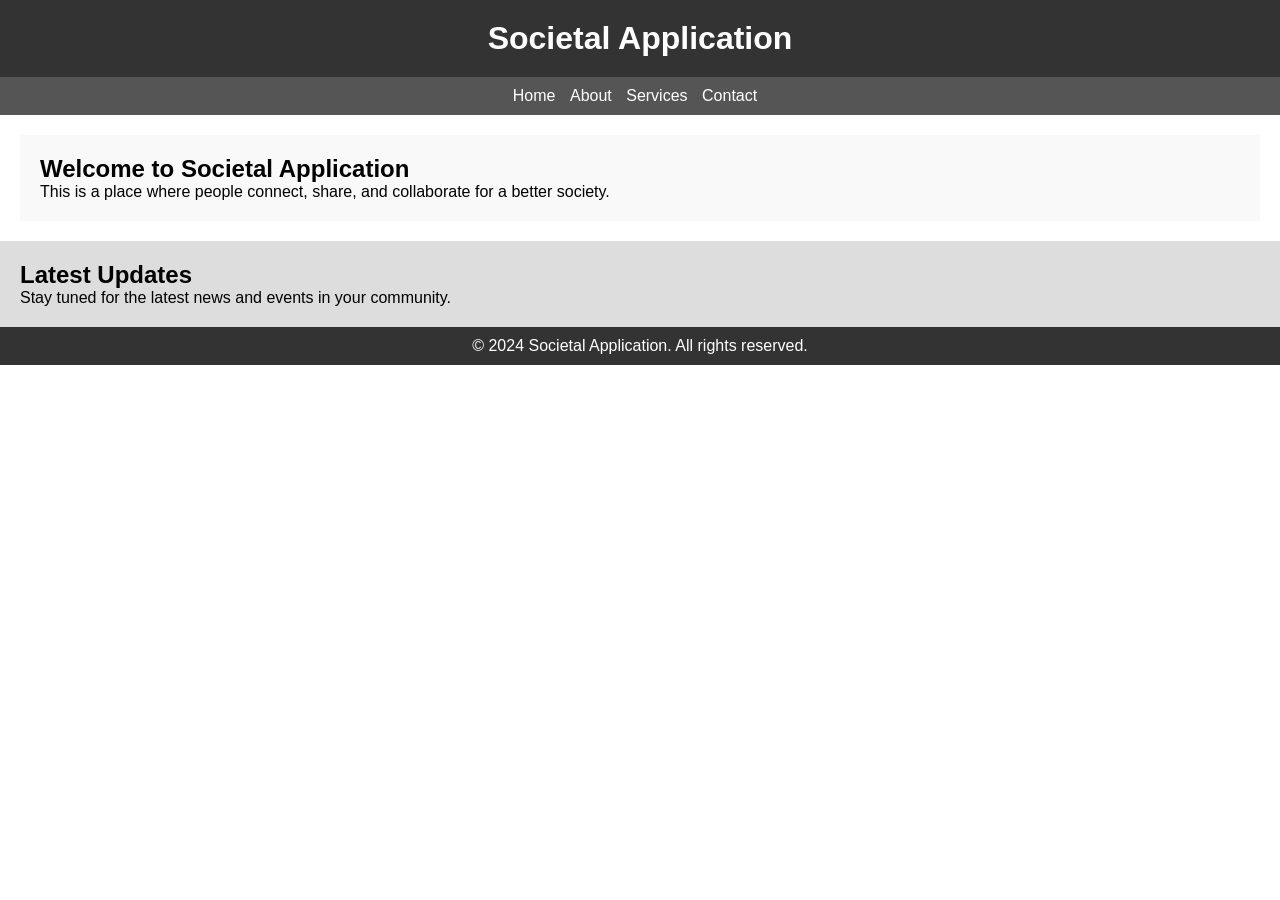
<file: index.html>
<!DOCTYPE html> 
<html lang="en"> 
<head> 
    <meta charset="UTF-8"> 
    <meta name="viewport" content="width=device-width, initial-scale=1.0"> 
    <title>Societal Application</title> 
    <link rel="stylesheet" href="styles.css"> 
</head> 
<body> 
    <header> 
        <h1>Societal Application</h1> 
    </header>  
    <nav> 
        <ul> 
            <li><a href="#">Home</a></li> 
            <li><a href="#">About</a></li> 
            <li><a href="#">Services</a></li> 
            <li><a href="#">Contact</a></li> 
        </ul> 
    </nav>   
    <section class="main-content"> 
        <article> 
            <h2>Welcome to Societal Application</h2> 
            <p>This is a place where people connect, share, and collaborate for a better society.</p> 
        </article> 	 
    </section> 
   <aside> 
        <h2>Latest Updates</h2> 
        <p>Stay tuned for the latest news and events in your community.</p> 
    </aside>   
    <footer> 
        <p>&copy; 2024 Societal Application. All rights reserved.</p> 
    </footer> 
</body> 
</html>
</file>
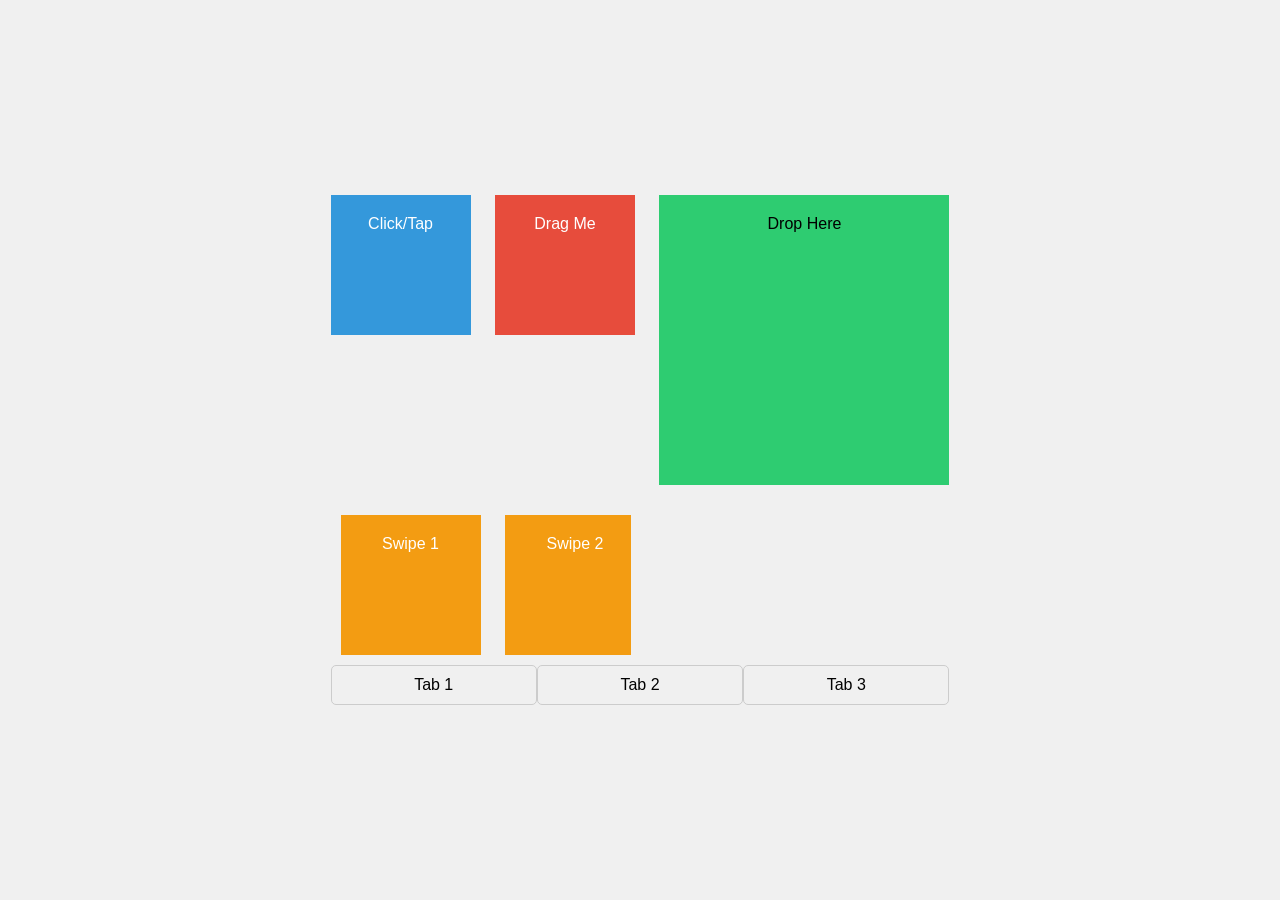
<file: index_exp2.html>
<!DOCTYPE html> 
 <html lang="en"> 
 <head> 
    <meta charset="UTF-8"> 
    <meta name="viewport" content="width=device-width, initial-scale=1.0"> 
    <title>UI Interaction Patterns</title> 
    <style> 
        /* Add your styles here */  body {             font-family: Arial, sans-serif;             margin: 0;  padding: 0; 
            display: flex;             align-items: center;  justify-content: center;             height: 100vh;  background-color: #f0f0f0; 
        } 
  .container {             text-align: center; 
        } 
        .box {             width: 100px;             height: 100px;             background-color: #3498db; 
            color: #fff;             display: inline-block;             margin: 10px;             padding: 20px;             cursor: pointer;             transition: background-color 0.3s ease; 
        } 
        .box:hover {             background-color: #2980b9; 
        } 
        .draggable-box {             width: 100px;             height: 100px;             background-color: #e74c3c; 
            color: #fff; 
 
  	 display: inline-block; 
            margin: 10px;  padding: 20px; 
            cursor: move;             user-select: none; 
        } 
        .droppable-area {             width: 250px;             height: 250px;  background-color: #2ecc71; 
            margin: 10px;  padding: 20px; 
            display: inline-block; 
        } 
        .swipe-container {             width: 300px;             height: 150px;             overflow: hidden;  position: relative;             margin: 10px; 
        } 
        .swipe-content { white-space: nowrap; 
            transition: transform 0.3s ease; 
        } 
.swipe-item { 
            display: inline-block;             width: 100px;             height: 100px;  background-color: #f39c12; 
            color: #fff;             margin: 10px; 
  	padding: 20px; 
            cursor: pointer; 
        } 
        .modal {             display: none;  position: fixed; 
            top: 0;             left: 0;             width: 100%;             height: 100%;  background: rgba(0, 0, 0, 0.5);  justify-content: center;             align-items: center; } 
        .modal-content {  background: #fff;  padding: 20px;  border-radius: 5px; 
        } 
.tabs { 
            display: flex;             margin: 10px; 
        }         .tab {             flex: 1; 
 padding: 10px; 
            text-align: center;             cursor: pointer;  border: 1px solid #ccc;  border-radius: 5px; 
        } 
        .tab-content {             display: none; 
        } 
    .dropdown {  position: relative;             display: inline-block;             margin: 10px; 
        } 
        .dropdown-content {             display: none;  position: absolute;  background-color: #fff;  box-shadow: 0 8px 16px rgba(0,0,0,0.2); 
            z-index: 1; 
} 
        .dropdown:hover .dropdown-content { 
            display: block; 
        } 
        .toggle-switch {  position: relative;             display: inline-block;             width: 60px;             height: 34px; 
        } 
 .toggle-switch input { 
            opacity: 0;             width: 0;             height: 0;         } 
        .slider {  position: absolute; 
            cursor: pointer;             top: 0;             left: 0;             right: 0; 
 bottom: 0;  background-color: #ccc; 
            transition: .4s; 
 border-radius: 34px; 
        } 
.slider:before { 
 position: absolute;             content: "";             height: 26px;             width: 26px;             left: 4px; 
bottom: 4px;  background-color: #fff; 
            transition: .4s; 
 border-radius: 50%; 
        } 
        input:checked + .slider {  background-color: #2196F3; 
        } 
         input:checked + .slider:before {             transform: translateX(26px); 
        } 
        .stepper {             margin: 10px; 
        } 
        .stepper input {             width: 50px;             text-align: center;             margin: 0 5px; 
        } 
        .progress-bar { 
 
 width: 300px; 
            height: 20px;  background-color: #ccc;             margin: 10px;  position: relative; 
        } 
        .progress-bar-fill {             height: 100%; 
  	background-color: #3498db; 
            width: 0;             transition: width 0.3s ease;   	position: absolute; 
        } 
    </style> 
 </head> 
 <body> 
 <div class="container"> 
    <div class="box" onclick="alert('Click/Tap Interaction')">Click/Tap</div> 
    <div class="draggable-box" draggable="true" ondragstart="drag(event)">Drag  
Me</div> 
 <div class="droppable-area" ondrop="drop(event)"  ondragover="allowDrop(event)"> 
        Drop Here 
    </div> 
    <div class="swipe-container" ontouchstart="handleTouchStart(event)"  ontouchmove="handleTouchMove(event)"> 
        <div class="swipe-content"> 
            <div class="swipe-item" onclick="alert('Swipe Interaction 1')">Swipe  
1</div> 
            <div class="swipe-item" onclick="alert('Swipe Interaction 2')">Swipe  
2</div> 
            <div class="swipe-item" onclick="alert('Swipe Interaction 3')">Swipe  
3</div> 
        </div> 
    </div> 
    <div class="modal" onclick="closeModal()"> 
        <div class="modal-content" onclick="event.stopPropagation()"> 
            <p onclick="alert('Modal/Popup Interaction')">Modal Content</p> 
        </div> 
    </div> 
    <div class="tabs"> 
        <div class="tab" onclick="showTab('tab1')">Tab 1</div> 
        <div class="tab" onclick="showTab('tab2')">Tab 2</div>         <div class="tab" onclick="showTab('tab3')">Tab 3</div> 
    </div> 
    <div class="tab-content" id="tab1"> 
        <p>Tab 1 Content</p> 
    </div> 
    <div class="tab-content" id="tab2" style="display:none"</div>
</file>
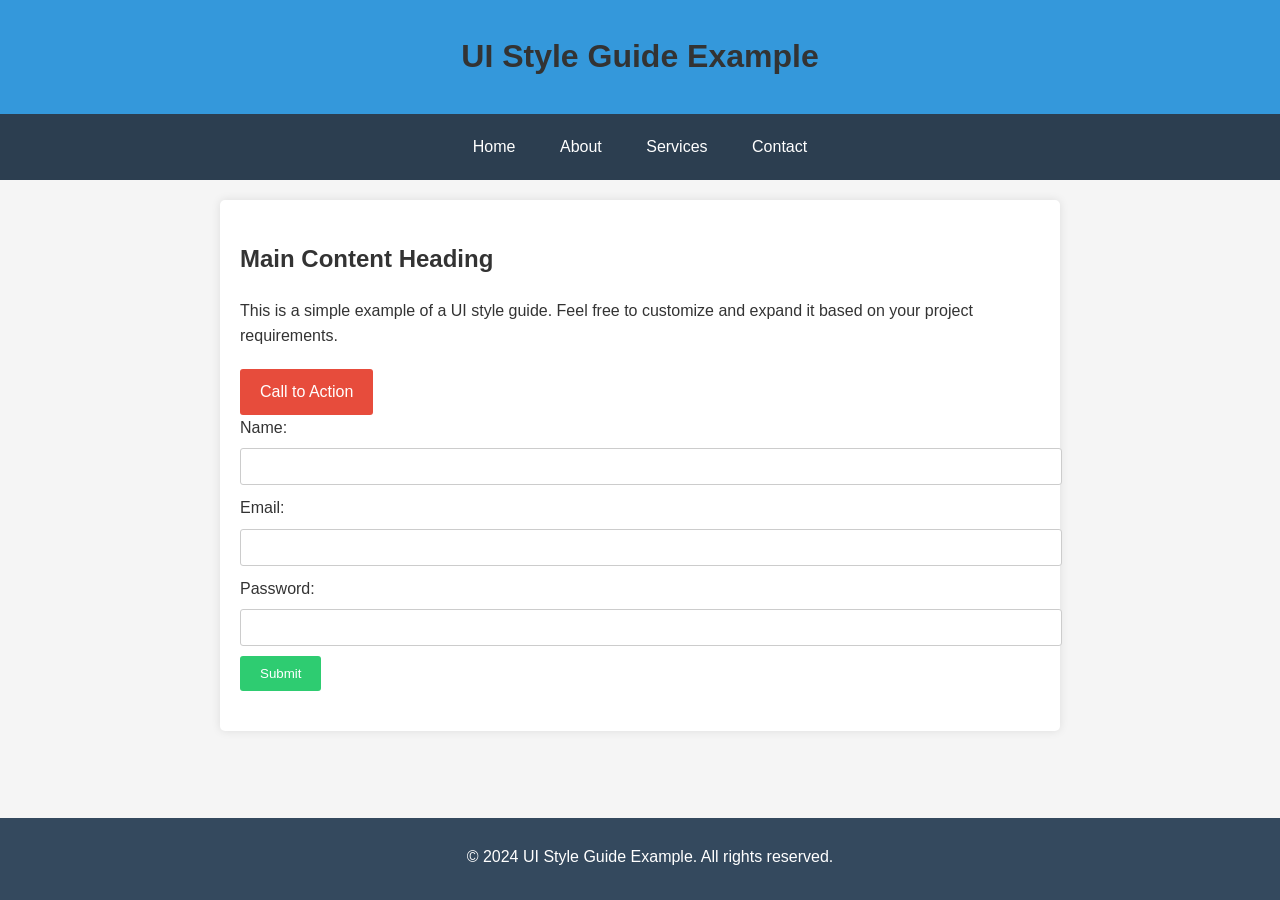
<file: index_exp3.html>
<!DOCTYPE html> 
 <html lang="en"> 
 <head> 
    <meta charset="UTF-8"> 
    <meta name="viewport" content="width=device-width, initial-scale=1.0"> 
    <title>UI Style Guide Example</title> 
    <style>  body { 
            font-family: 'Arial', sans-serif;             line-height: 1.6; 
  	background-color: #f5f5f5; 
            color: #333;             margin: 0; 
  	padding: 0; 
        } 
        /* Header Styles */         header {   background-color: #3498db; 
     	 color: #fff;  padding: 10px; 
            text-align: center; 
        } 
        /*  
Navigation Styles */ 
        nav { 
 background-color: #2c3e50;  padding: 10px; 
            text-align: center; 
        }         nav a {             color: #fff;             text-decoration: none;  padding: 10px;             margin: 0 10px;             display: inline-block; 
        } 
        /* Main Content Styles */         .container {             max-width: 800px;             margin: 20px auto;  padding: 20px; background-color: #fff;  border-radius: 5px;  box-shadow: 0 0 10px rgba(0, 0, 0, 0.1); 
        }         h1, h2, h3 {             color: #333; 
        } 
 p {             margin-bottom: 20px; 
        } 
        /* Button Styles */ 
        .btn { 
 background-color: #e74c3c; 
            color: #fff; 
 padding: 10px 20px; 
            text-decoration: none;  border-radius: 3px;             display: inline-block;             transition: background-color 0.3s ease; 
        } 
        .btn:hover {          background-color: #c0392b; 
        } 
        /* Form Styles */         form {             margin-bottom: 20px; 
        }         label {             display: block;             margin-bottom: 8px; 
        } 
        input[type="text"], input[type="email"], input[type="password"] {             width: 100%;  padding: 10px;             margin-bottom: 10px;  border: 1px solid #ccc;  border-radius: 3px; 
        } 
        input[type="submit"] {  background-color: #2ecc71; 
            color: #fff; 
 padding: 10px 20px; border: none; border-radius: 3px;  cursor: pointer; 
        } 
input[type="submit"]:hover {  background-color: #27ae60; 
        } 
        /* Footer Styles */         footer { 
 background-color: #34495e; 
 color: #fff;  padding: 10px; text-align: center;  position: fixed;  bottom: 0;  width: 100%; 
        } 
    </style> 
 </head> 
 <body> 
    <header> 
        <h1>UI Style Guide Example</h1> 
</header> 
    <nav> 
        <a href="#">Home</a> 
        <a href="#">About</a> 
        <a href="#">Services</a> 
        <a href="#">Contact</a> 
    </nav> 
    <div class="container"> 
        <h2>Main Content Heading</h2> 
        <p>This is a simple example of a UI style guide. Feel free to customize and  expand it based on your project requirements.</p> 
        <a href="#" class="btn">Call to Action</a> 
        <form> 
            <label for="name">Name:</label> 
            <input type="text" id="name" name="name" required> 
            <label for="email">Email:</label> 
            <input type="email" id="email" name="email" required> 
            <label for="password">Password:</label> 
  <input type="password" id="password" name="password" required> 
            <input type="submit" value="Submit"> 
        </form> 
    </div> 
    <footer> 
        <p>&copy; 2024 UI Style Guide Example. All rights reserved.</p> 
    </footer> 
 </body> 
 </html>
</file>
<file: styles.css>
*{     margin: 0;     padding: 0;     box-sizing: border-box; 
} 
body { 
    font-family: Arial, sans-serif; 
} 
header {     background-color: #333; 
    color: #fff;     text-align: center;     padding: 20px 0; 
} 
nav {     background-color: #555; 
    color: #fff; 
    padding: 10px; 
} 
nav ul {     list-style-type: none;     text-align: center; 
} 
nav ul li {     display: inline;     margin-right: 10px; 
} 
nav ul li a {     color: #fff; 
    text-decoration: none; 
} 
.main-content {     margin: 20px; 
} 
article { 
    background-color: #f9f9f9;     padding: 20px; 
} 
aside {     background-color: #ddd;     padding: 20px; 
} 
footer { 
    background-color: #333; 
    color: #fff;     text-align: center;     padding: 10px 0; 
}
</file>
